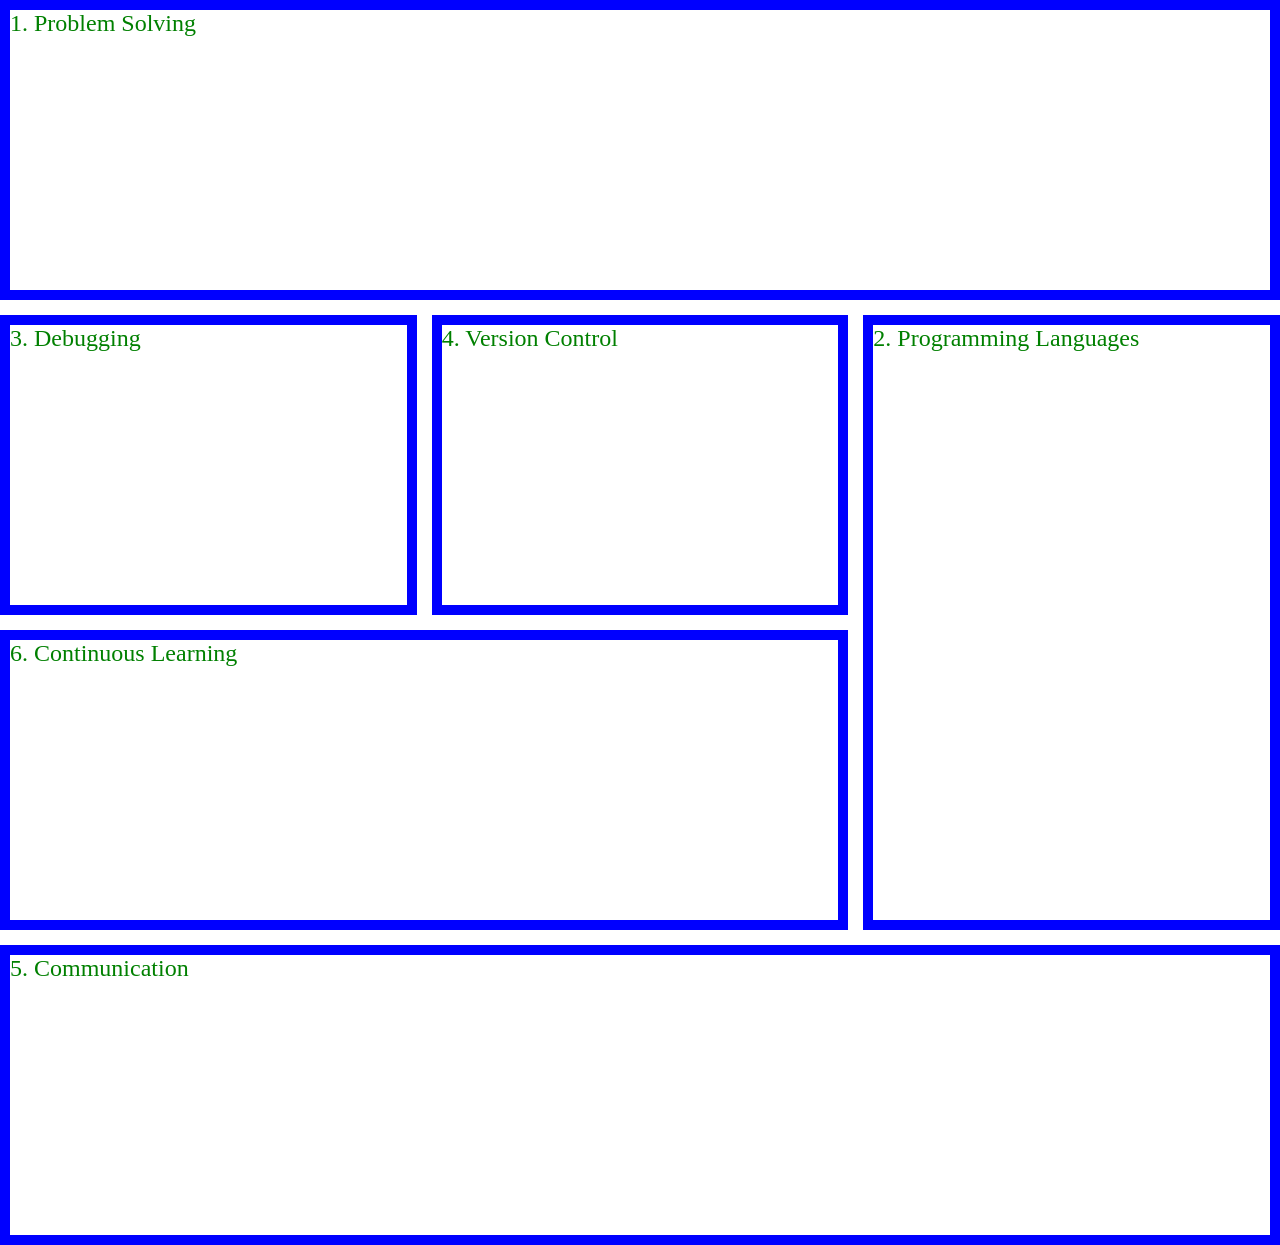
<file: index.html>
<!DOCTYPE html>
<html lang="en">
<head>
    <meta charset="UTF-8">
    <meta name="viewport" content="width=device-width, initial-scale=1.0">
    <title>frontend skills</title>
    <link rel="stylesheet" href="./styles.css">
    <link rel="shortcut icon" href="./favicon.ico" type="image/x-icon">
</head>
<body>
    <main>

        <section>
            <h2>1. Problem Solving</h2>
        </section>
        <section>
            <h2>2. Programming Languages</h2>
        </section>
    <section>
        <h2>3. Debugging</h2>
    </section>
    <section>
        <h2>4. Version Control</h2>
    </section>
    <section>
        <h2>5. Communication</h2>
    </section>
    <section>
        <h2>6. Continuous Learning</h2>
    </section>
</main>
</body>
</html>
</file>
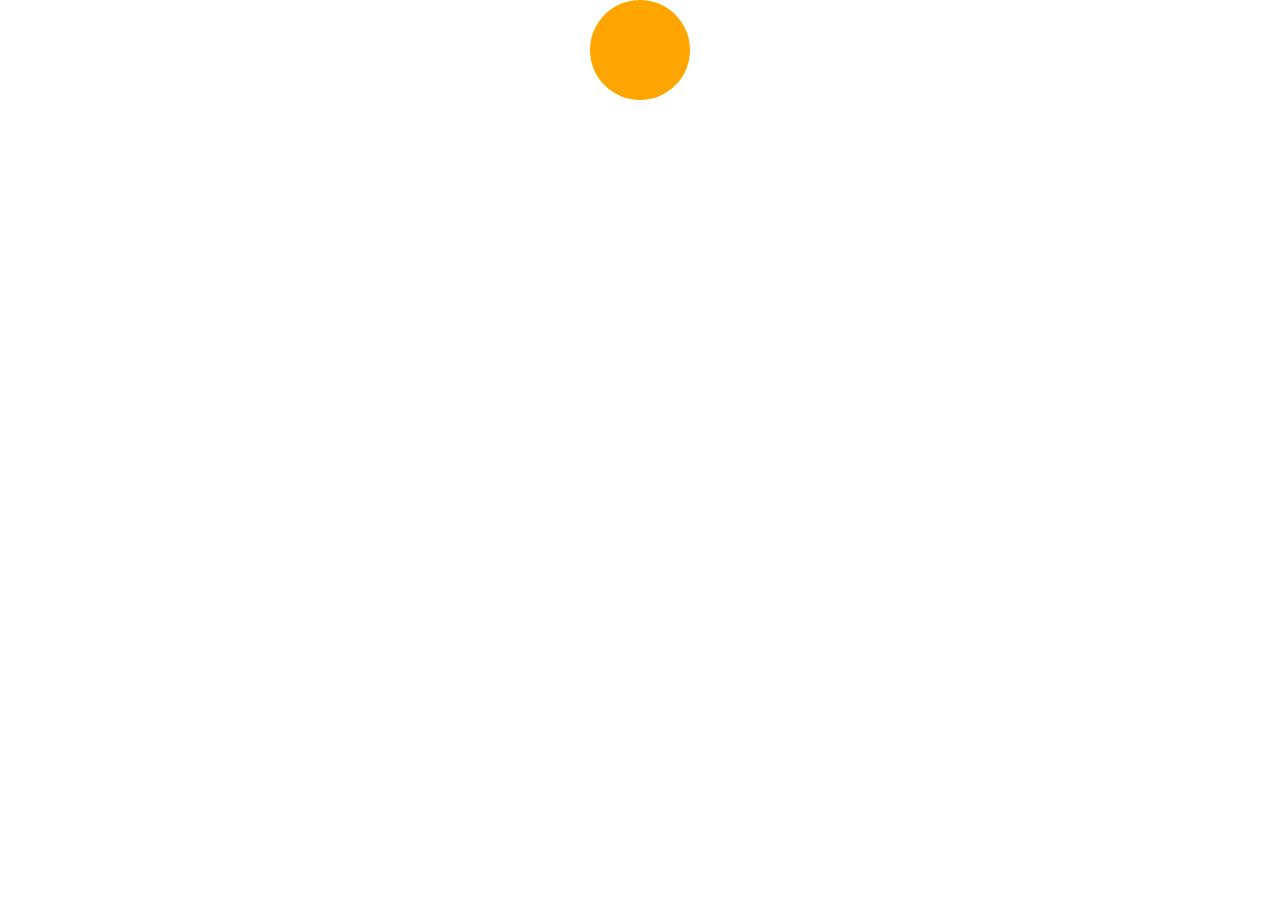
<file: anime.html>
<!DOCTYPE html>
<html lang="en">
<head>
    <meta charset="UTF-8">
    <meta name="viewport" content="width=device-width, initial-scale=1.0">
    <title>CSS Animation</title>
    <link rel="stylesheet" href="./anime.css">
    <link rel="shortcut icon" href="./favicon.ico" type="image/x-icon">
</head>
<body>
    <div class="ball"></div>
</body>
</html>
</file>
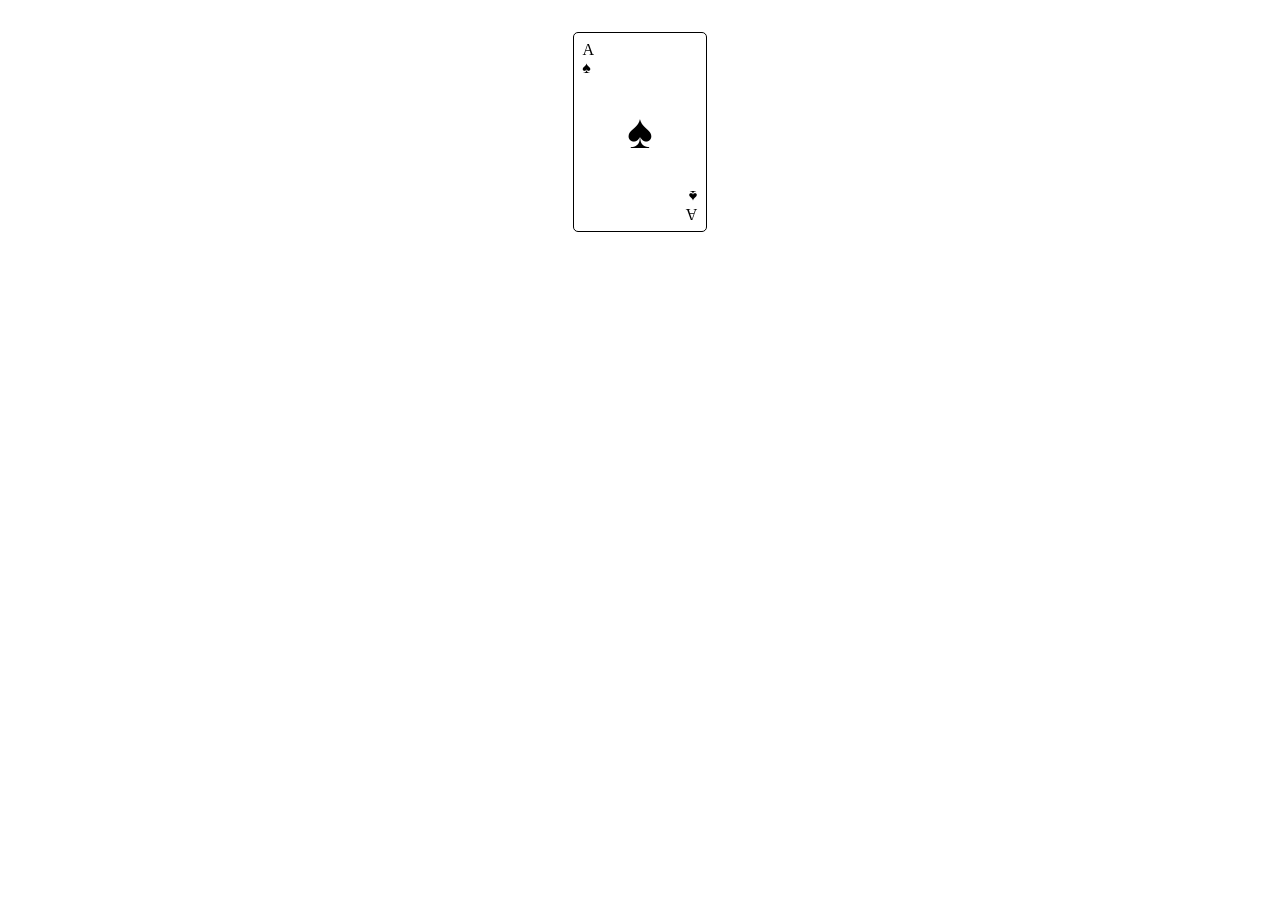
<file: card.html>
<!DOCTYPE html>
<html lang="en">
<head>
    <meta charset="UTF-8">
    <meta name="viewport" content="width=device-width, initial-scale=1.0">
    <title>CSS card</title>
    <link rel="stylesheet" href="./card.css">
    <link rel="shortcut icon" href="./favicon.ico" type="image/x-icon">
        
</head>
<body>
    <div class="container">
        <div class="card">
            <div class="top">
                <div>A</div>
                <div>&spades;</div>
            </div>
            <div class="center">&spades;</div>
            <div class="bottom">
                <div>A</div>
                <div>&spades;</div>

            </div>
        </div>
    </div>
</body>
</html>
</file>
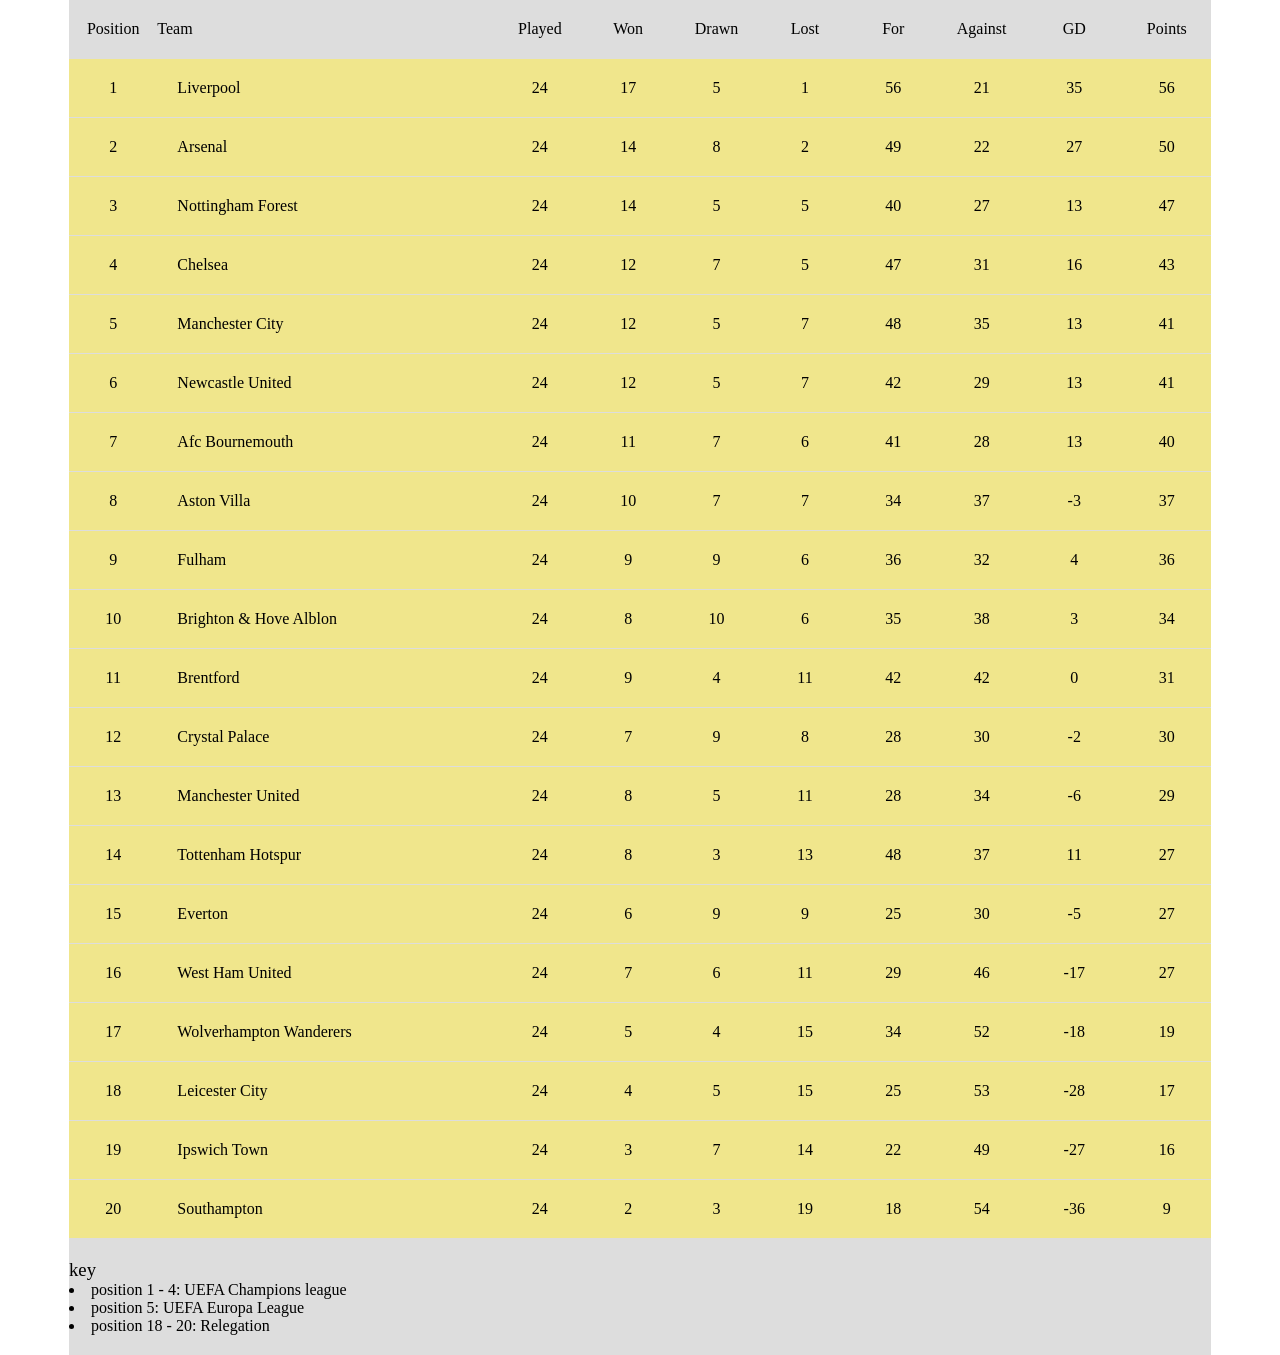
<file: epl.html>
<!DOCTYPE html>
<html lang="en">
<head>
    <meta charset="UTF-8">
    <meta name="viewport" content="width=device-width, initial-scale=1.0">
    <title>EPL league table</title>
    <link rel="stylesheet" href="./epl.css">
</head>
<body>
    <table>
        <thead>
            <tr>
                <th>position</th>
                <th>team</th>
                <th>played</th>
                <th>won</th>
                <th>drawn</th>
                <th>lost</th>
                <th>for</th>
                <th>against</th>
                <th>gd</th>
                <th>points</th>
            </tr>
        </thead>
        <tbody>
            <!-- (tr>td{$}+td+td{24}+td*7)*20 -->
            <tr>
                <td>1</td>
                <td>liverpool</td>
                <td>24</td>
                <td>17</td>
                <td>5</td>
                <td>1</td>
                <td>56</td>
                <td>21</td>
                <td>35</td>
                <td>56</td>
            </tr>
            <tr>
                <td>2</td>
                <td>arsenal</td>
                <td>24</td>
                <td>14</td>
                <td>8</td>
                <td>2</td>
                <td>49</td>
                <td>22</td>
                <td>27</td>
                <td>50</td>
            </tr>
            <tr>
                <td>3</td>
                <td>
                    <span>nottingham forest</span>
                    <span>nottm forest</span>
                </td>
                <td>24</td>
                <td>14</td>
                <td>5</td>
                <td>5</td>
                <td>40</td>
                <td>27</td>
                <td>13</td>
                <td>47</td>
            </tr>
            <tr>
                <td>4</td>
                <td>chelsea</td>
                <td>24</td>
                <td>12</td>
                <td>7</td>
                <td>5</td>
                <td>47</td>
                <td>31</td>
                <td>16</td>
                <td>43</td>
            </tr>
            <tr>
                <td>5</td>
                <td>
                    <span>manchester city</span>
                    <span>man city</span>
                </td>
                <td>24</td>
                <td>12</td>
                <td>5</td>
                <td>7</td>
                <td>48</td>
                <td>35</td>
                <td>13</td>
                <td>41</td>
            </tr>
            <tr>
                <td>6</td>
                <td>
                    <span>newcastle united</span>
                    <span>newcastle</span>
                </td>
                <td>24</td>
                <td>12</td>
                <td>5</td>
                <td>7</td>
                <td>42</td>
                <td>29</td>
                <td>13</td>
                <td>41</td>
            </tr>
            <tr>
                <td>7</td>
                <td>
                    <span>afc bournemouth</span>
                    <span>bournemouth</span>
                </td>
                <td>24</td>
                <td>11</td>
                <td>7</td>
                <td>6</td>
                <td>41</td>
                <td>28</td>
                <td>13</td>
                <td>40</td>
            </tr>
            <tr>
                <td>8</td>
                <td>aston villa</td>
                <td>24</td>
                <td>10</td>
                <td>7</td>
                <td>7</td>
                <td>34</td>
                <td>37</td>
                <td>-3</td>
                <td>37</td>
            </tr>
            <tr>
                <td>9</td>
                <td>fulham</td>
                <td>24</td>
                <td>9</td>
                <td>9</td>
                <td>6</td>
                <td>36</td>
                <td>32</td>
                <td>4</td>
                <td>36</td>
            </tr>
            <tr>
                <td>10</td>
                <td>
                    <span>brighton & hove alblon</span>
                    <span>brighton</span>
                </td>
                <td>24</td>
                <td>8</td>
                <td>10</td>
                <td>6</td>
                <td>35</td>
                <td>38</td>
                <td>3</td>
                <td>34</td>
            </tr>
            <tr>
                <td>11</td>
                <td>brentford</td>
                <td>24</td>
                <td>9</td>
                <td>4</td>
                <td>11</td>
                <td>42</td>
                <td>42</td>
                <td>0</td>
                <td>31</td>
            </tr>
            <tr>
                <td>12</td>
                <td>crystal palace</td>
                <td>24</td>
                <td>7</td>
                <td>9</td>
                <td>8</td>
                <td>28</td>
                <td>30</td>
                <td>-2</td>
                <td>30</td>
            </tr>
            <tr>
                <td>13</td>
                <td>
                    <span>manchester united</span>
                    <span>man utd</span>
                </td>
                <td>24</td>
                <td>8</td>
                <td>5</td>
                <td>11</td>
                <td>28</td>
                <td>34</td>
                <td>-6</td>
                <td>29</td>
            </tr>
            <tr>
                <td>14</td>
                <td>
                    <span>tottenham hotspur</span>
                    <span>tottenham</span>
                </td>
                <td>24</td>
                <td>8</td>
                <td>3</td>
                <td>13</td>
                <td>48</td>
                <td>37</td>
                <td>11</td>
                <td>27</td>
            </tr>
            <tr>
                <td>15</td>
                <td>everton</td>
                <td>24</td>
                <td>6</td>
                <td>9</td>
                <td>9</td>
                <td>25</td>
                <td>30</td>
                <td>-5</td>
                <td>27</td>
                
            </tr>
            <tr>
                <td>16</td>
                <td>
                    <span>west ham united</span>
                    <span>west ham</span>
                </td>
                <td>24</td>
                <td>7</td>
                <td>6</td>
                <td>11</td>
                <td>29</td>
                <td>46</td>
                <td>-17</td>
                <td>27</td>
            </tr>
            <tr>
 
                <td>17</td>
                <td>
                    <span>wolverhampton wanderers</span>
                    <span>wolves</span>
                </td>
                <td>24</td>
                <td>5</td>
                <td>4</td>
                <td>15</td>
                <td>34</td>
                <td>52</td>
                <td>-18</td>
                <td>19</td>
            </tr>
            <tr>
                <td>18</td>
                <td>
                    <span>leicester city</span>
                    <span>leicester</span>
                </td>
                <td>24</td>
                <td>4</td>
                <td>5</td>
                <td>15</td>
                <td>25</td>
                <td>53</td>
                <td>-28</td>
                <td>17</td>
            </tr>
            <tr>
                <td>19</td>
                <td>
                    <span>ipswich town</span>
                    <span>ipswich</span>
                </td>
                <td>24</td>
                <td>3</td>
                <td>7</td>
                <td>14</td>
                <td>22</td>
                <td>49</td>
                <td>-27</td>
                <td>16</td>
            </tr>
            <tr>
                <td>20</td>
                <td>southampton</td>
                <td>24</td>
                <td>2</td>
                <td>3</td>
                <td>19</td>
                <td>18</td>
                <td>54</td>
                <td>-36</td>
                <td>9</td>
            </tr>
        </tbody>
        <tfoot>
            <tr>
                <td colspan="10">
                    <h3>key</h3>
                        <ul>
                            <li>position 1 - 4: UEFA Champions league</li>
                            <li>position 5: UEFA Europa League</li>
                            <li>position 18 - 20: Relegation</li>
                        </ul>
                </td>
            </tr>
        </tfoot>
    </table>
</body>
</html>
</file>
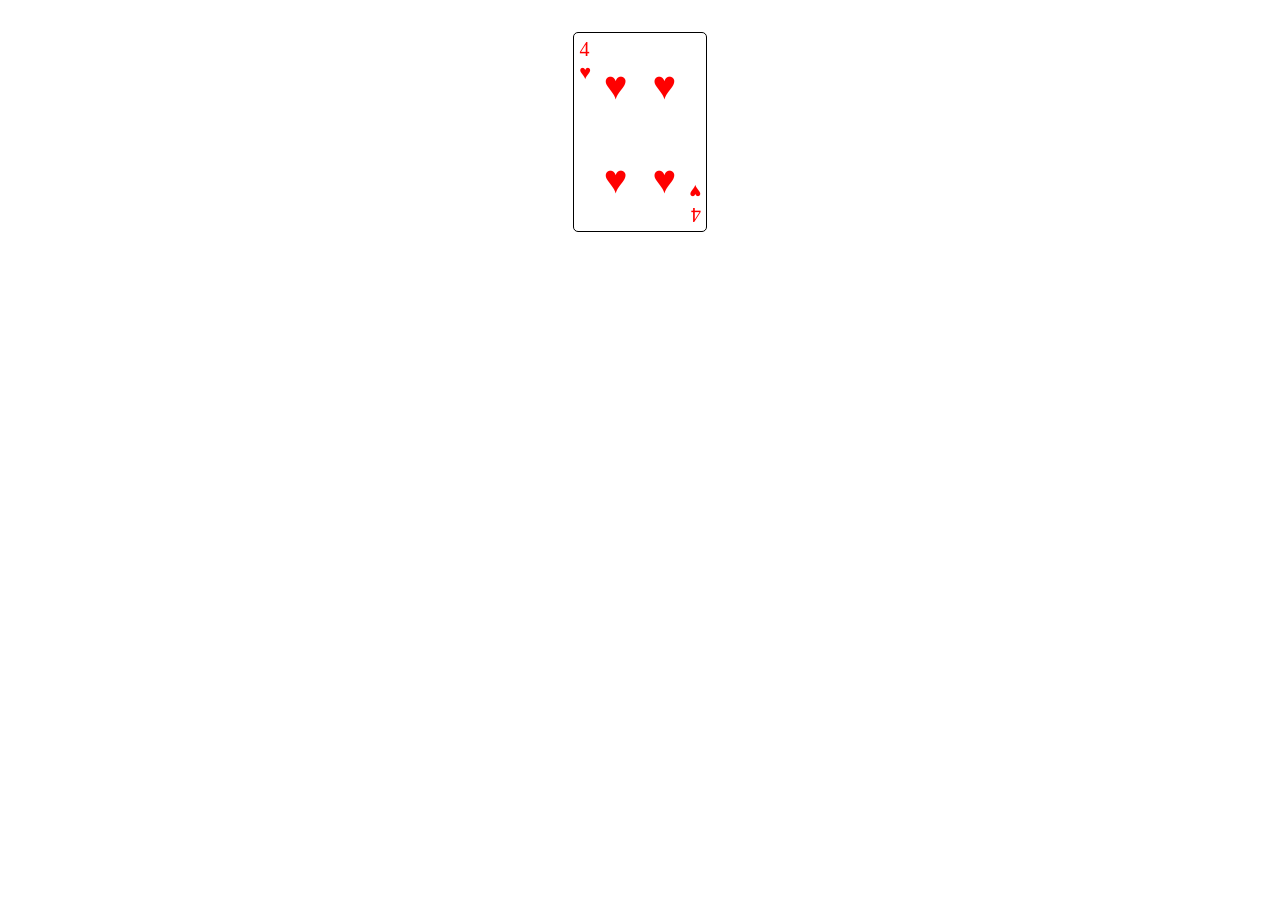
<file: hearts.html>
<!DOCTYPE html>
<html lang="en">
<head>
    <meta charset="UTF-8">
    <meta name="viewport" content="width=device-width, initial-scale=1.0">
    <title>CSS Hearts Card</title>
    <link rel="stylesheet" href="./hearts.css">
</head>
<body>
    <div class="container">
        <div class="card">
            
                <div class="left">
                    <div>4</div>
                    <div>&hearts;</div>
                </div>
                <div class="middle">
                <div>&hearts;</div>
                <div>&hearts;</div>
                <div>&hearts;</div>
                <div>&hearts;</div>
            </div>
            <div class="right">
                <div>4</div>
                <div>&hearts;</div>
            </div>
        </div>
    </div>
</body>
</html>
</file>
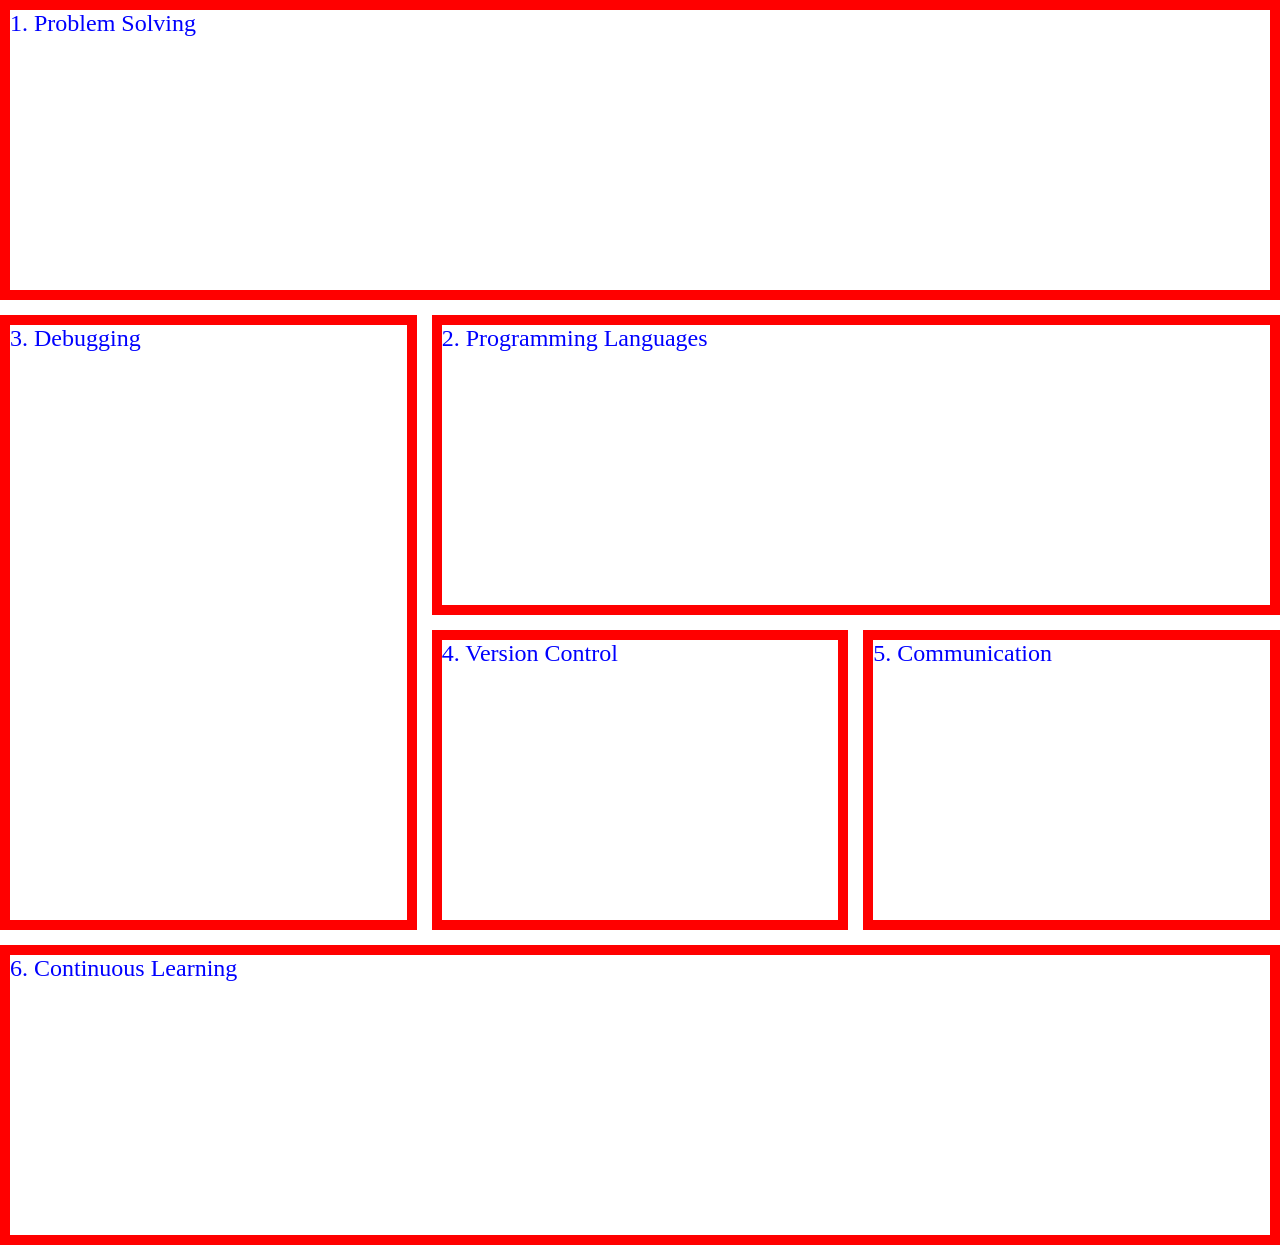
<file: layout.html>
<!DOCTYPE html>
<html lang="en">
<head>
    <meta charset="UTF-8">
    <meta name="viewport" content="width=, initial-scale=1.0">
    <title>second</title>
    <link rel="stylesheet" href="./area.css">
    <link rel="shortcut icon" href="./favicon.ico" type="image/x-icon">
</head>
<body>
    <main>
        <section>
            <h2>1. Problem Solving</h2>
        </section>
        <section>
            <h2>2. Programming Languages</h2>
        </section>
    <section>
        <h2>3. Debugging</h2>
    </section>
    <section>
        <h2>4. Version Control</h2>
    </section>
    <section>
        <h2>5. Communication</h2>
    </section>
    <section>
        <h2>6. Continuous Learning</h2>
    </section>

    </main>
</body>
</html>
</file>
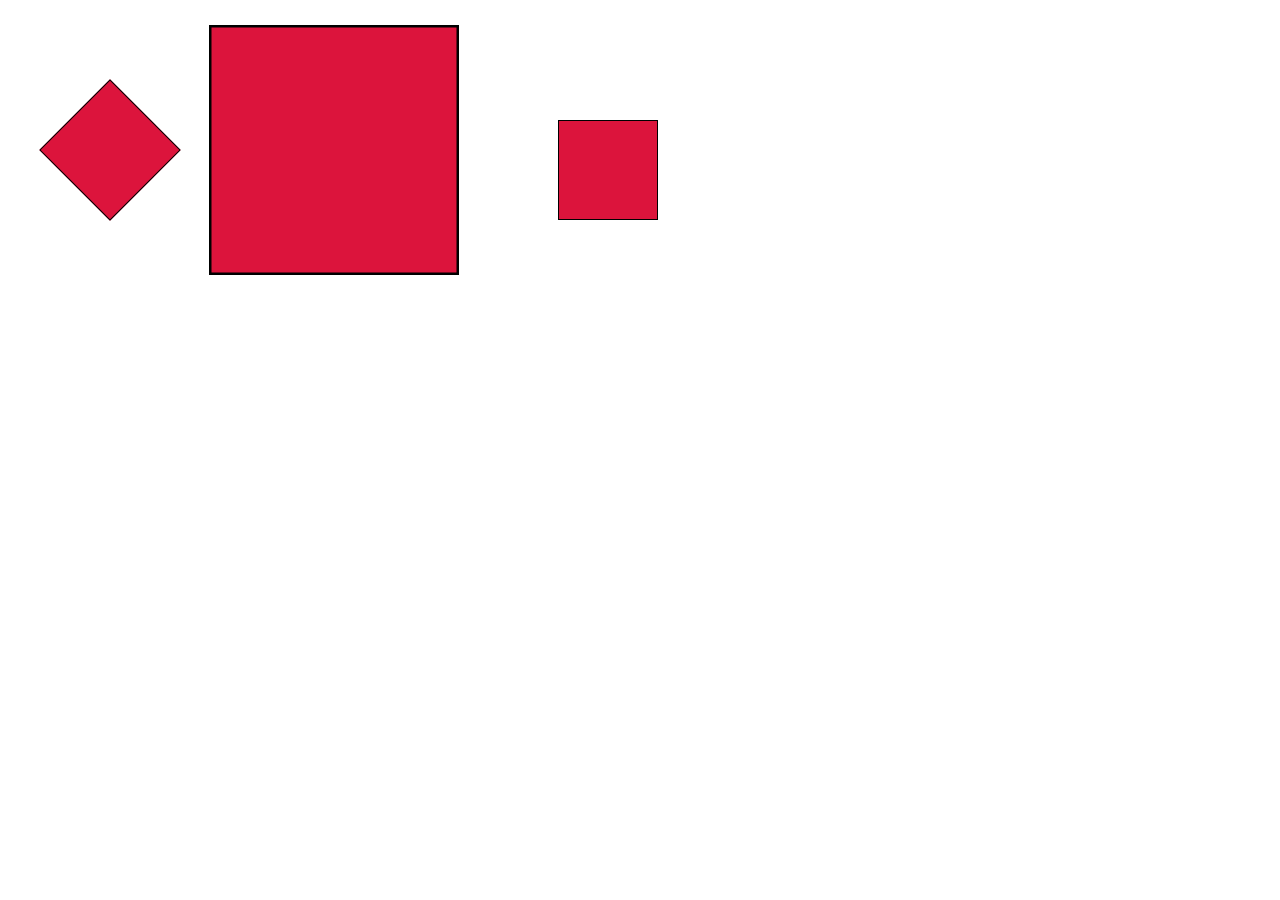
<file: trans.html>
<!DOCTYPE html>
<html lang="en">
<head>
    <meta charset="UTF-8">
    <meta name="viewport" content="width=device-width, initial-scale=1.0">
    <title>CSS Transform</title>
    <link rel="stylesheet" href="./trans.css">
    <link rel="shortcut icon" href="./favicon.ico" type="image/x-icon">
</head>
<body>
    <section class="box" id="box1"></section>
    <section  class="box" id="box2"></section>
    <section  class="box" id="box3"></section>
</body>
</html>
</file>
<file: styles.css>
*{
    margin: 0;
    padding: 0;
    box-sizing: border-box;
    font-weight: normal;
}

section{
    border: 10px solid blue;
    color: green;

}

main{
    display: grid;
    grid-template-columns: repeat(3, 1fr);
    grid-template-rows: repeat(4, 300px);
    gap: 15px;
}

main section:nth-of-type(1){
    grid-area: 1/1/2/4;
    
}
main section:nth-of-type(2){
    grid-area: 2/3/4/4;

}
main section:nth-of-type(3){
    grid-area: 2/1/3/2;

}
main section:nth-of-type(4){
    grid-area: 2/2/3/3;

}
main section:nth-of-type(5){
    grid-area: 4/1/5/4;

}
main section:nth-of-type(6){
    grid-area: 3/1/4/3;

}
</file>
<file: anime.css>
*{
    margin: 0;
    padding: 0;
    box-sizing: border-box;
    font-weight: normal;
}
.ball{
    width: 100px;
    height: 100px;
    background-color: #ffa500;
    border-radius: 50%;
    display: flex;
    justify-content: center;
    align-items: center;
    margin: auto;
    animation:bounce 2s linear 0s 6 alternate-reverse, height 2s linear 0s 6 alternate-reverse;


}


@keyframes bounce{
   
    
    from{
        transform: translateY(80vh);
    }
    to{
        transform: translateY(0);
    }
    
    from{
        background-color: #ffa500;
    }
    to{
        background-color: #00f;
    }
} 

@keyframes height{
    0%{
        top: 0%;
    }
    
    20%{
        top: 80%;
    }
    
    40%{
        top: 60%;
    }
    
    60%{
        top: 50%;
    }
    
    100%{
        top: 0%;
    }
    
    
}
</file>
<file: card.css>
*{
    margin: 0;
    padding: 0;
    box-sizing: border-box;
    font-style: normal;
}

.container{
    height: 200px;
    display: flex;
    justify-content: center;
    margin-top: 2em;
    
}


.card{
    border: 1px solid #000;
    height:200px;
    width: calc(200px * 2/3);
    border-radius: 5px;
    display: grid;
    padding: .5em;
    transition: 3s ease-in-out 0s;
    
}


.center{
    display: flex;
    justify-content: center;
    align-items: center;
    font-size: 3em;
}

.bottom{
    transform: rotate(180deg);
}

.top > div:first-child, .bottom > div:first-child{
    padding-inline-start: .1px;
}

.card:hover{
    transform: rotateY(180deg) scale(1.5);
    transition: 3s ease-in-out 0s;
}

.card:active{
    transform: rotateY(180deg);
    transition: transform 3s;
}
</file>
<file: epl.css>
*{
    margin: 0;
    padding: 0;
    box-sizing: border-box;
    font-weight: normal;
}
@media screen {
    table{
        padding-block: 10px;
        min-height: 100vh;
        margin: auto;
        width: calc(90% - 10px);
        text-align: center;
        border-collapse: collapse;
    }

    thead{text-transform: capitalize;
        font-weight: bold;
    }

    thead th, tfoot td{
        background-color: #ddd;
        padding-block: 20px;
        padding-inline: 2opx;
    }

    thead th:nth-of-type(9){
        text-transform: uppercase;
    }

    tbody tr{
        border-block:1px solid #ddd;
    }

    tbody td{
        padding: 20px;
        text-transform: capitalize;
    }

    thead th:nth-of-type(2){
        text-align: left;
    }

    tbody td:nth-of-type(2){
        text-align: left;
    }

    tfoot{
        text-align: left;
    }

    tfoot ul{
        list-style-position: inside;

    }

    table span:last-of-type{
        display: none;
    }
    
    table span:first-of-type{
        display: inline;
    }  
    
}

@media screen and (max-width:540px) {
    thead th:nth-of-type(n+4){
        display: none;
    }
    tbody td:nth-of-type(n+4){
        display: none;
    }
    thead th:nth-of-type(n+9){
        display: table-cell;
    }
    tbody td:nth-of-type(n+9){
        display: table-cell;
    }
    table span:last-of-type{
        display: inline;
    }
    table span:first-of-type{
        display: none;
    }
}
@media screen and (orientation:landscape) {
    table{
        background-color: khaki;
}

}
</file>
<file: hearts.css>
*{
    margin: 0;
    padding: 0;
    box-sizing: border-box;
    font-style: normal;
}

.container{
    height: 200px;
    display: flex;
    justify-content: center;
    margin: 2em;
}

.card{
    border: 1px solid #000;
    height:200px;
    width: calc(200px * 2/3);
    border-radius: 5px;
    display: grid;
    grid-template-columns: 10% 80% 10%;
    color: #f00;
    padding: .25em;
    font-size: 1.25em;
    transition: rotateY 2s linear 0s;
    animation: 3s ease-in-out 0s rotateY ;
    

}

.middle{
    display: grid;
    grid-template-columns: 50% 50%;
    align-items: center;
    text-align: center;
    font-size: 2em;
}

.right{
    transform: rotate(180deg);
}
.left > div:first-child, 
.right > div:first-child{
 padding-inline-start: .1px;
}

.middle :nth-child(3),
.middle :nth-child(4){
    transform: scale(180deg);
}

.card:hover{
    transform: rotateY(180deg) scale(1.5);
    transition: transform 3s;
}

@keyframes rotateY{
    0%{
        transform: rotateY(0deg);
    }
    100%{
        transform: rotateY(180deg);
    }
}
</file>
<file: area.css>
*{
    margin: 0;
    padding: 0;
    box-sizing: border-box;
    font-weight: normal;
}

section{
    border: 10px solid red;
    color: blue;

}

main{
    display: grid;
    grid-template-columns: repeat(3, 1fr);
    grid-template-rows: repeat(4, 300px);
    grid-template-areas: 
    "a a a"
    "c b b"
    "c d f"
    "e e e"
    ;
    gap: 15px;
}

main section:nth-of-type(1){
    grid-area: a;
    
}
main section:nth-of-type(2){
    grid-area: b;

}
main section:nth-of-type(3){
    grid-area: c;

}
main section:nth-of-type(4){
    grid-area: d;

}
main section:nth-of-type(5){
    grid-area: f;

}
main section:nth-of-type(6){
    grid-area: e;

}
</file>
<file: trans.css>
*{
    margin: 0;
    padding: 0;
    box-sizing: border-box;
    font-weight: normal;
}

.box{
    display: inline-block;
    width: 100px;
    height: 100px;
    background-color: #dc143c;
    margin: 60px;
    margin-block-start: 100px;
    border: 1px solid #000;
    transition: 1s ease-in-out 0s;

}

#box1 {
    transform: rotate(45deg);
}

#box2 {
    transform: scale(2.5);
}

#box3 {
    transform: translate(50px, 20px);
}

#box1:hover{
    transform: rotate(0);
    transition: 1s ease-in-out 0s;
}

#box2:hover{
    transform: scale(1);
    transition: 1s ease-in-out 0s;
}

#box3:hover{
    transform: translate(0, 0);
    transition: 1s ease-in-out 0s;
}
</file>
